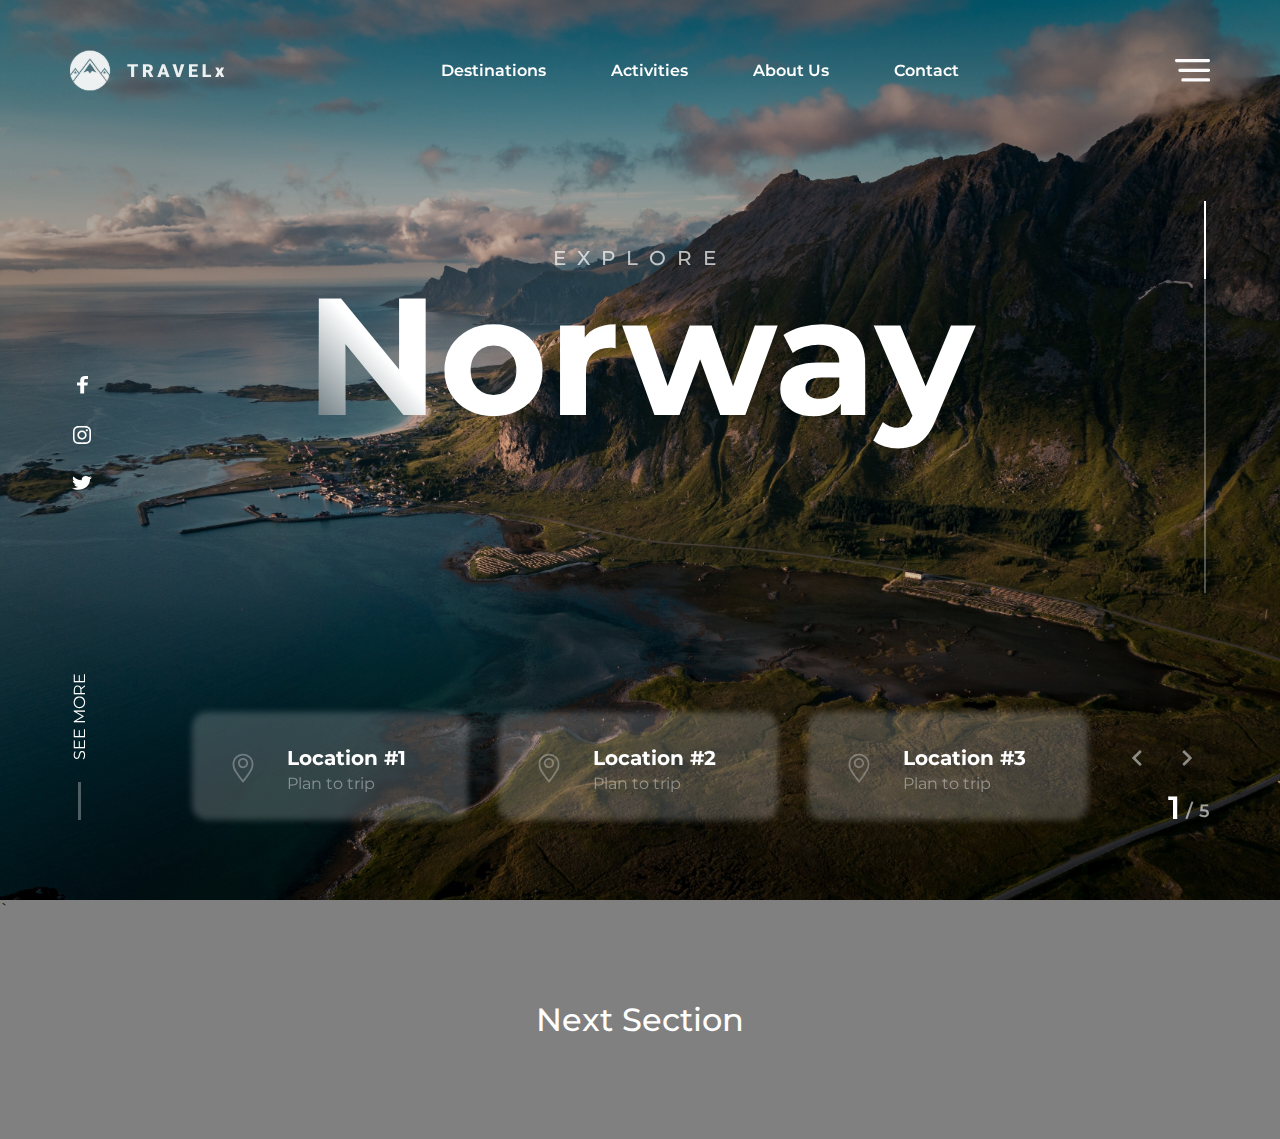
<file: index.html>
<!DOCTYPE html>
<html lang="en">

<head>
	<meta charset="UTF-8" />
	<meta http-equiv="X-UA-Compatible" content="IE=edge" />
	<meta name="viewport" content="width=device-width, initial-scale=1.0" />
	<title>Travel X</title>
	<link rel="stylesheet" href="./css/main.css" />
</head>

<body>

	<div id="loader" class="loader-wrapper">
	<span class="loader"></span>
</div>

	<header class="header">

		<!-- Swiper -->
		<!-- <style>
	.swiper {
		height: 200px;
		width: 400px;
	}
</style> -->


<!-- Slider main container -->
<div class="swiper">
	<!-- Additional required wrapper -->
	<div class="swiper-wrapper">
		<!-- Slides -->
		<div class="swiper-slide"><div class="slide slide--norway">
	<div class="slide__header">
		<div class="slide__tagline" data-swiper-parallax-opacity="0" data-swiper-parallax="150%">EXPLORE</div>
		<h1 class="slide__title slide__title--norway" data-swiper-parallax="-100%">Norway</h1>
	</div>

	<div class="slide__locations" data-swiper-parallax="-500">
		<a class="location" href="#">
			<div class="location__title">Location #1</div>
			<div class="location__link">Plan to trip</div>
		</a>
		<a class="location" href="#">
			<div class="location__title">Location #2</div>
			<div class="location__link">Plan to trip</div>
		</a>
		<a class="location" href="#">
			<div class="location__title">Location #3</div>
			<div class="location__link">Plan to trip</div>
		</a>
	</div>
</div></div>
		<div class="swiper-slide"><div class="slide slide--austria">
	<div class="slide__header">
		<div class="slide__tagline" data-swiper-parallax-opacity="0" data-swiper-parallax="150%">EXPLORE</div>
		<h1 class="slide__title slide__title--austria" data-swiper-parallax="-100%">Austria</h1>
	</div>

	<div class="slide__locations" data-swiper-parallax="-500">
		<a class="location" href="#">
			<div class="location__title">Location #1</div>
			<div class="location__link">Plan to trip</div>
		</a>
		<a class="location" href="#">
			<div class="location__title">Location #2</div>
			<div class="location__link">Plan to trip</div>
		</a>
		<a class="location" href="#">
			<div class="location__title">Location #3</div>
			<div class="location__link">Plan to trip</div>
		</a>
	</div>
</div></div>
		<div class="swiper-slide"><div class="slide slide--uae">
	<div class="slide__header">
		<div class="slide__tagline" data-swiper-parallax-opacity="0" data-swiper-parallax="150%">EXPLORE</div>
		<h1 class="slide__title slide__title--uae" data-swiper-parallax="-100%">UAE</h1>
	</div>

	<div class="slide__locations" data-swiper-parallax="-500">
		<a class="location" href="#">
			<div class="location__title">Location #1</div>
			<div class="location__link">Plan to trip</div>
		</a>
		<a class="location" href="#">
			<div class="location__title">Location #2</div>
			<div class="location__link">Plan to trip</div>
		</a>
		<a class="location" href="#">
			<div class="location__title">Location #3</div>
			<div class="location__link">Plan to trip</div>
		</a>
	</div>
</div></div>
		<div class="swiper-slide"><div class="slide slide--thailand">
	<div class="slide__header">
		<div class="slide__tagline" data-swiper-parallax-opacity="0" data-swiper-parallax="150%">EXPLORE</div>
		<h1 class="slide__title slide__title--thailand" data-swiper-parallax="-100%">Thailand</h1>
	</div>

	<div class="slide__locations" data-swiper-parallax="-500">
		<a class="location" href="#">
			<div class="location__title">Location #1</div>
			<div class="location__link">Plan to trip</div>
		</a>
		<a class="location" href="#">
			<div class="location__title">Location #2</div>
			<div class="location__link">Plan to trip</div>
		</a>
		<a class="location" href="#">
			<div class="location__title">Location #3</div>
			<div class="location__link">Plan to trip</div>
		</a>
	</div>
</div></div>
		<div class="swiper-slide"><div class="slide slide--morocco">
	<div class="slide__header">
		<div class="slide__tagline" data-swiper-parallax-opacity="0" data-swiper-parallax="150%">EXPLORE</div>
		<h1 class="slide__title slide__title--morocco" data-swiper-parallax="-100%">Morocco</h1>
	</div>

	<div class="slide__locations" data-swiper-parallax="-500">
		<a class="location" href="#">
			<div class="location__title">Location #1</div>
			<div class="location__link">Plan to trip</div>
		</a>
		<a class="location" href="#">
			<div class="location__title">Location #2</div>
			<div class="location__link">Plan to trip</div>
		</a>
		<a class="location" href="#">
			<div class="location__title">Location #3</div>
			<div class="location__link">Plan to trip</div>
		</a>
	</div>
</div></div>
	</div>
</div>




		<!-- Slide -->
		<div class="header__slide none">
			
		</div>


		<!-- Header-Content -->
		<div class="header-content ">
	<div class="container">
		<div class="header__nav">
			<nav class="nav">
	<a href="#" class="nav__logo">
		<img src="./img/icons/logo.svg" alt="">
	</a>

	<div class="nav__list">
		<ul>
			<li><a href="#">Destinations</a></li>
			<li><a href="#">Activities</a></li>
			<li><a href="#">About Us</a></li>
			<li><a href="#">Contact</a></li>
		</ul>
	</div>

	<div class="mobile__nav">
		<button id="modalOpen" class="nav__btn">
			<img src="./img/icons/nav-btn.svg" alt="button">
		</button>
	</div>
</nav>
		</div>
		<div class="header__socials">
			<div class="socials ">
	<a href="#"><img src="./img/socials/facebook.svg" alt="Facebook"></a>
	<a href="#"><img src="./img/socials/instagram.svg" alt="Instagram"></a>
	<a href="#"><img src="./img/socials/twitter.svg" alt="Twitter"></a>
</div>
		</div>
		<div class="header__see-more">
			<a href="#" class="see__more">SEE MORE</a>
		</div>
		<div class="header__slider-controls">
			<div class="slider-controls">
	<div class="slider-controls__arrows">
		<button id="sliderPrev"><img src="./img/icons/arrow-left.svg" alt="Prev"></button>
		<button id="sliderNext"><img src="./img/icons/arrow-right.svg" alt="Next"></button>
	</div>
	<div class="slider-controls__count">
		<!-- <span class="slider-controls__count--current slideres">01</span>
		/
		<span>05</span> -->
	</div>
</div>
		</div>
		<div class="header__scrollbar">
			<div class="swiper-scrollbar"></div>
		</div>
	</div>
</div>
		<div class="mobile-nav-overlay" id="mobileNavOverlay"></div>
<div class="mobile-nav" id="mobileNav">
	<button class="mobile-nav__btn" id="modalClose">
		<img src="./img/icons/nav-btn-close.svg" alt="close">
	</button>
	<ul class="mobile-nav__list">
		<li><a href="#" class="active">Home</a></li>
		<li><a href="#!">Services</a></li>
		<li><a href="#!">About</a></li>
		<li><a href="#!">Projects</a></li>
		<li><a href="#!">Contact</a></li>
	</ul>
</div>`


	</header>

	<main>
	<section class="section">
		<h2>Next Section</h2>
	</section>
</main>



	
	<script src="./js/index.bundle.js"></script>
</body>

</html>
</file>
<file: css/main.css>
/* Base */ /* Reset and base styles  */
@import url(https://fonts.googleapis.com/css?family=Montserrat:regular,500,600,700);
* {
  padding: 0px;
  margin: 0px;
  border: none;
}

*,
*::before,
*::after {
  box-sizing: border-box;
}

/* Links */
a, a:link, a:visited {
  text-decoration: none;
}

a:hover {
  text-decoration: none;
}

/* Common */
aside, nav, footer, header, section, main {
  display: block;
}

h1, h2, h3, h4, h5, h6, p {
  font-size: inherit;
  font-weight: inherit;
}

ul, ul li {
  list-style: none;
}

img {
  vertical-align: top;
}

img, svg {
  max-width: 100%;
  height: auto;
}

address {
  font-style: normal;
}

/* Form */
input, textarea, button, select {
  font-family: inherit;
  font-size: inherit;
  color: inherit;
  background-color: transparent;
}

input::-ms-clear {
  display: none;
}

button, input[type=submit] {
  display: inline-block;
  box-shadow: none;
  background-color: transparent;
  background: none;
  cursor: pointer;
}

input:focus, input:active,
button:focus, button:active {
  outline: none;
}

button::-moz-focus-inner {
  padding: 0;
  border: 0;
}

label {
  cursor: pointer;
}

legend {
  display: block;
}

:root {
  --container-width: 1200px;
  --container-padding: 15px;
  --font-main: "Poppins", sans-serif;
  --font-accent: "Playfair Display", serif;
  --page-bg: #fff;
  --text-color: #000;
  --accent: #ac182c;
  --laptop-size: 1199px;
  --tablet-size: 959px;
  --mobile-size: 599px;
}

.dark {
  --page-bg: #252526;
  --text-color: #fff;
}

html {
  scroll-behavior: smooth;
}

body {
  font-family: "Montserrat", sans-serif;
}

.hero {
  min-height: 900px;
  background-color: rgb(39, 113, 177);
}

.container__hero {
  max-width: 1230px;
  padding: 0px 15px;
  margin: 0 auto;
}

.none {
  display: none !important;
}

.visually-hidden {
  position: absolute;
  width: 1px;
  height: 1px;
  margin: -1px;
  border: 0;
  padding: 0;
  white-space: nowrap;
  clip-path: inset(100%);
  clip: rect(0 0 0 0);
  overflow: hidden;
}

.no-scroll {
  overflow-y: hidden;
}

.container-right {
  /* overflow-x: hidden; */
  padding-left: calc((100% - var(--container-width)) / 2 + var(--container-padding));
}
@media (max-width: var(--laptop-size)) {
  .container-right {
    padding-left: var(--container-padding);
  }
}

.container-left {
  /* overflow-x: hidden; */
  padding-right: calc((100% - var(--container-width)) / 2 + var(--container-padding));
}
@media (max-width: var(--laptop-size)) {
  .container-left {
    padding-right: var(--container-padding);
  }
}

html, body {
  min-height: 100vh;
  display: flex;
  flex-direction: column;
}

.footer {
  margin-top: auto;
}

.footer {
  padding: 60px 0;
  background-color: #e3e3e3;
}

/* Blocks */
.footer {
  background-color: rgb(62, 62, 62);
  padding: 50px 0;
  font-size: 32px;
  color: #fff;
}
.footer h1 {
  font-size: 32px;
}
@media (max-width: 1200px) {
  .footer {
    font-size: 26px;
  }
}

.header {
  position: relative;
  height: 100vh;
  background-image: url(./../img/slider-bg/01.jpg);
  background-position: center;
  background-size: cover;
  background-repeat: no-repeat;
}

.header a {
  color: #fff;
}

.header__nav {
  pointer-events: all;
}

.header-content {
  position: absolute;
  z-index: 7;
  top: 50px;
  left: 70px;
  right: 70px;
  bottom: 80px;
  pointer-events: none;
}
@media (max-width: 1200px) {
  .header-content {
    top: 40px;
    left: 40px;
    right: 40px;
    bottom: 60px;
  }
}
@media (max-width: 767px) {
  .header-content {
    top: 30px;
    left: 5%;
    right: 5%;
    bottom: 30px;
  }
}

.header__socials {
  position: absolute;
  z-index: 7;
  top: 50%;
  transform: translate(0%, -50%);
  left: 0;
  pointer-events: all;
}
@media (max-width: 767px) {
  .header__socials {
    display: none;
  }
}
@media (max-width: 600px) {
  .header__socials {
    top: 40%;
  }
}

.header__see-more {
  pointer-events: all;
  position: absolute;
  z-index: 7;
  bottom: 0;
  left: 0;
}
@media (max-width: 1023px) {
  .header__see-more {
    display: none;
  }
}

.header__slider-controls {
  position: absolute;
  bottom: 0;
  right: 0;
  pointer-events: all;
}
@media (max-width: 1023px) {
  .header__slider-controls {
    display: none;
  }
}

.header__scrollbar {
  position: absolute;
  right: 0px;
  top: 45%;
  width: 400px;
  height: 10px;
  pointer-events: all;
  transform: rotate(90deg) translate(50%, 0%);
  transform-origin: right top;
}
@media (max-width: 767px) {
  .header__scrollbar {
    transform: none;
    top: unset;
    bottom: -15px;
    left: 0;
    right: unset;
    width: 100%;
  }
}
@media (max-height: 700px) {
  .header__scrollbar {
    width: 300px;
  }
}

.loader-wrapper {
  z-index: 999;
  position: absolute;
  left: 0px;
  top: 0px;
  width: 100%;
  height: 100%;
  background-color: rgba(3, 44, 44, 0.5);
  display: flex;
  justify-content: center;
  align-items: center;
  transition: all 0.2s ease-in-out;
}
.loader-wrapper--hidden {
  opacity: 0;
  pointer-events: none;
}

.loader {
  color: #fff;
  font-family: Consolas, Menlo, Monaco, monospace;
  font-weight: bold;
  font-size: 78px;
  opacity: 0.8;
}

.loader:before {
  content: "{";
  display: inline-block;
  animation: pulse 0.4s alternate infinite ease-in-out;
}

.loader:after {
  content: "}";
  display: inline-block;
  animation: pulse 0.4s 0.3s alternate infinite ease-in-out;
}

@keyframes pulse {
  to {
    transform: scale(0.8);
    opacity: 0.5;
  }
}
.slide__locations {
  display: flex;
  column-gap: 30px;
  width: 70%;
  margin: 0 auto;
}
@media (max-width: 1023px) {
  .slide__locations {
    width: 90%;
  }
}
@media (max-width: 767px) {
  .slide__locations {
    width: 90%;
    flex-direction: column;
    row-gap: 20px;
  }
}

.location {
  flex-grow: 1;
  position: relative;
  padding: 34px 20px 26px 95px;
  display: block;
  background-image: url(./../img/icons/map-marker-line.svg);
  background-position: 35px 40px;
  background-size: auto;
  background-repeat: no-repeat;
}
.location::before {
  content: "";
  position: absolute;
  left: 0;
  top: 0;
  width: 100%;
  height: 100%;
  background: rgba(255, 255, 255, 0.2);
  border-radius: 15px;
  filter: blur(3px);
  transition: all 0.2s ease-in-out;
}
.location:hover::before {
  opacity: 0.8;
  filter: blur(10px);
}

.location__title {
  font-size: 20px;
  font-weight: 700;
  line-height: 1.2;
  color: #fff;
  margin-bottom: 4px;
}

.location__link {
  font-size: 16px;
  font-weight: 400;
  line-height: 1.25;
  color: #fff;
  opacity: 0.4;
}

.logo {
  font-size: 32px;
}

.mobile-nav-overlay {
  opacity: 0;
  z-index: 99;
  position: absolute;
  left: 0px;
  top: 0px;
  width: 100%;
  height: 100%;
  background-color: rgba(0, 0, 0, 0.5);
  pointer-events: none;
  transition: all 0.4s ease-in-out;
}

.mobile-nav-overlay--open {
  opacity: 1;
  pointer-events: all;
}

.mobile-nav {
  z-index: 100;
  position: fixed;
  top: 0;
  right: 0;
  transform: translate(100%, 0%);
  height: 100vh;
  width: 440px;
  padding: 80px 60px 40px;
  background: #000000;
  transition: all 0.4s ease-in-out;
}
@media (max-width: 767px) {
  .mobile-nav {
    width: 320px;
    padding: 40px 30px 0;
  }
}
@media (max-width: 280px) {
  .mobile-nav {
    width: 100%;
  }
}

.mobile-nav--open {
  transform: translate(0%, 0%);
}

.mobile-nav__btn {
  position: absolute;
  top: 30px;
  right: 20px;
  width: 42px;
  height: 42px;
}

.mobile-nav__list {
  font-size: 22px;
}
@media (max-width: 767px) {
  .mobile-nav__list {
    font-size: 18px;
  }
}
.mobile-nav__list li {
  border-bottom: 1px solid rgba(255, 255, 255, 0.2);
}
.mobile-nav__list a {
  display: block;
  padding: 30px 0px;
  transition: all 0.2s ease-in-out;
}
@media (max-width: 767px) {
  .mobile-nav__list a {
    padding: 15px 0;
  }
}
.mobile-nav__list a:hover {
  padding-left: 20px;
}

/* Nav Icon */
.mobile-nav-btn {
  --time: 0.1s;
  --width: 40px;
  --height: 30px;
  --line-height: 4px;
  --spacing: 6px;
  --color: #000;
  --radius: 4px;
  /* Fixed height and width */
  /* height: var(--height); */
  /* width: var(--width); */
  /* Dynamic height and width */
  height: calc(var(--line-height) * 3 + var(--spacing) * 2);
  width: var(--width);
  display: flex;
  justify-content: center;
  align-items: center;
}

.nav-icon {
  position: relative;
  width: var(--width);
  height: var(--line-height);
  background-color: var(--color);
  border-radius: var(--radius);
}

.nav-icon::before,
.nav-icon::after {
  content: "";
  display: block;
  position: absolute;
  left: 0;
  width: var(--width);
  height: var(--line-height);
  border-radius: var(--radius);
  background-color: var(--color);
  transition: transform var(--time) ease-in, top var(--time) linear var(--time);
}

.nav-icon::before {
  /* top: calc(var(--line-height) * -2); */
  top: calc(-1 * (var(--line-height) + var(--spacing)));
}

.nav-icon::after {
  /* top: calc(var(--line-height) * 2); */
  top: calc(var(--line-height) + var(--spacing));
}

.nav-icon.nav-icon--active {
  background-color: transparent;
}

.nav-icon.nav-icon--active::before,
.nav-icon.nav-icon--active::after {
  top: 0;
  transition: top var(--time) linear, transform var(--time) ease-in var(--time);
}

.nav-icon.nav-icon--active::before {
  transform: rotate(45deg);
}

.nav-icon.nav-icon--active::after {
  transform: rotate(-45deg);
}

/* Layout */
.mobile-nav-btn {
  z-index: 999;
}

.nav {
  display: flex;
  align-items: center;
  justify-content: space-between;
  column-gap: 30px;
  pointer-events: all;
}

@media (max-width: 1200px) {
  .nav__list {
    display: none;
  }
}

.nav__list ul {
  display: flex;
  align-items: center;
  column-gap: 65px;
  font-weight: 600;
  font-size: 16px;
  line-height: 1;
}

.nav__list a {
  position: relative;
}
.nav__list a::before {
  content: "";
  position: absolute;
  width: 100%;
  height: 1px;
  background-color: #fff;
  bottom: -4px;
  left: 0;
  transform-origin: right;
  transform: scaleX(0);
  transition: transform 0.3s ease-in-out;
}
.nav__list a:hover::before {
  transform-origin: left;
  transform: scaleX(1);
}

.section {
  display: flex;
  align-items: center;
  justify-content: center;
  padding: 100px 0;
  background-color: gray;
  color: #fff;
}
.section h2 {
  font-size: 32px;
  font-weight: 500;
}

.see__more {
  display: block;
  position: relative;
  padding-left: 60px;
  color: rgba(255, 255, 255, 0.6);
  transform: rotate(-90deg) translate(0%, 100%);
  transform-origin: left bottom;
}
.see__more::before {
  content: "";
  position: absolute;
  left: 0;
  top: calc(50% - 1.5px);
  width: 38px;
  height: 3px;
  background-color: #fff;
  opacity: 0.3;
}

:root {
  --radial-bg: radial-gradient(50% 50% at 50% 50%, rgba(0, 0, 0, 0.00) 0%, rgba(0, 0, 0, 0.20) 100%);
  --liner-bg:linear-gradient(181deg, rgba(0, 0, 0, 0.20) 0.91%, rgba(255, 255, 255, 0.00) 116.71%, rgba(255, 255, 255, 0.00) 116.72%);
}

.slide {
  height: 100vh;
  padding-bottom: 80px;
  display: flex;
  flex-direction: column;
  justify-content: space-between;
  background-color: #555;
  background-repeat: no-repeat;
  background-size: cover;
  background-position: center center;
  color: #fff;
  cursor: grab;
}
.slide--norway {
  background: var(--radial-bg), var(--liner-bg), url(./../img/slider-bg/01.jpg);
  background-repeat: no-repeat;
  background-size: cover;
  background-position: center center;
}
.slide--austria {
  background: var(--radial-bg), var(--liner-bg), url(./../img/slider-bg/02.jpg);
  background-repeat: no-repeat;
  background-size: cover;
  background-position: center center;
}
.slide--uae {
  background: var(--radial-bg), var(--liner-bg), url(./../img/slider-bg/03.jpg);
  background-repeat: no-repeat;
  background-size: cover;
  background-position: center center;
}
.slide--thailand {
  background: var(--radial-bg), var(--liner-bg), url(./../img/slider-bg/04.jpg);
  background-repeat: no-repeat;
  background-size: cover;
  background-position: center center;
}
.slide--morocco {
  background: var(--radial-bg), var(--liner-bg), url(./../img/slider-bg/05.jpg);
  background-repeat: no-repeat;
  background-size: cover;
  background-position: center center;
}
.slide::before {
  content: "";
}
.slide:active {
  cursor: grabbing;
}

.slide__header {
  text-align: center;
  position: relative;
}

.slide__tagline {
  position: absolute;
  top: -8px;
  width: 100%;
  font-weight: 500;
  font-size: 1.56vw;
  line-height: 1.23;
  letter-spacing: 0.55em;
  color: rgba(255, 255, 255, 0.7);
}
@media (max-width: 767px) {
  .slide__tagline {
    font-size: 3vw;
  }
}

.slide__title {
  display: inline-block;
  padding: 0px 10px;
  font-size: 13vw;
  font-weight: 700;
  line-height: 1.22;
  background: linear-gradient(47.06deg, #000000 -3.87%, rgba(255, 255, 255, 0) 20.89%), #ffffff;
  -webkit-background-clip: text !important;
  -webkit-text-fill-color: transparent !important;
}
@media (max-width: 767px) {
  .slide__title {
    font-size: 19vw;
  }
}
.slide__title--norway {
  background: linear-gradient(47.06deg, #051d27 -3.87%, rgba(255, 255, 255, 0) 20.89%), #ffffff;
}
.slide__title--austria {
  background: linear-gradient(47.06deg, #122127 -3.87%, rgba(255, 255, 255, 0) 20.89%), #ffffff;
}
.slide__title--uae {
  background: linear-gradient(47.06deg, #aa6621 -3.87%, rgba(255, 255, 255, 0) 20.89%), #ffffff;
}
.slide__title--thailand {
  background: linear-gradient(47.06deg, #2e7c88 -3.87%, rgba(255, 255, 255, 0) 20.89%), #ffffff;
}
.slide__title--morocco {
  background: linear-gradient(47.06deg, #757575 -3.87%, rgba(255, 255, 255, 0) 20.89%), #ffffff;
}

.slider-controls {
  display: grid;
  gap: 15px;
}

.slider-controls__arrows {
  display: flex;
  gap: 5px;
  opacity: 0.5;
}

.slider-controls__count.swiper-pagination-fraction {
  display: flex;
  gap: 6px;
  justify-content: flex-end;
  align-items: flex-end;
  color: rgba(255, 255, 255, 0.6);
  font-size: 18px;
  font-weight: 600;
  line-height: 1;
  text-align: right;
}

.slider-controls__count--current {
  font-size: 32px;
  line-height: 0.75;
  color: #fff;
}

.swiper-pagination-current {
  font-size: 32px;
  line-height: 0.75;
  color: #fff;
}

.swiper-pagination-total {
  color: rgba(255, 255, 255, 0.6);
  font-size: 18px;
  font-weight: 600;
  line-height: 1;
  text-align: right;
}

.socials {
  display: flex;
  flex-direction: column;
  align-items: center;
  row-gap: 28px;
}

.swiper-scrollbar {
  height: 2px !important;
  border-radius: 0 !important;
  background: rgba(255, 255, 255, 0.3) !important;
}

.swiper-scrollbar-drag {
  border-radius: 0 !important;
  background: rgb(255, 255, 255) !important;
}
/*# sourceMappingURL=[data-uri] */
</file>
